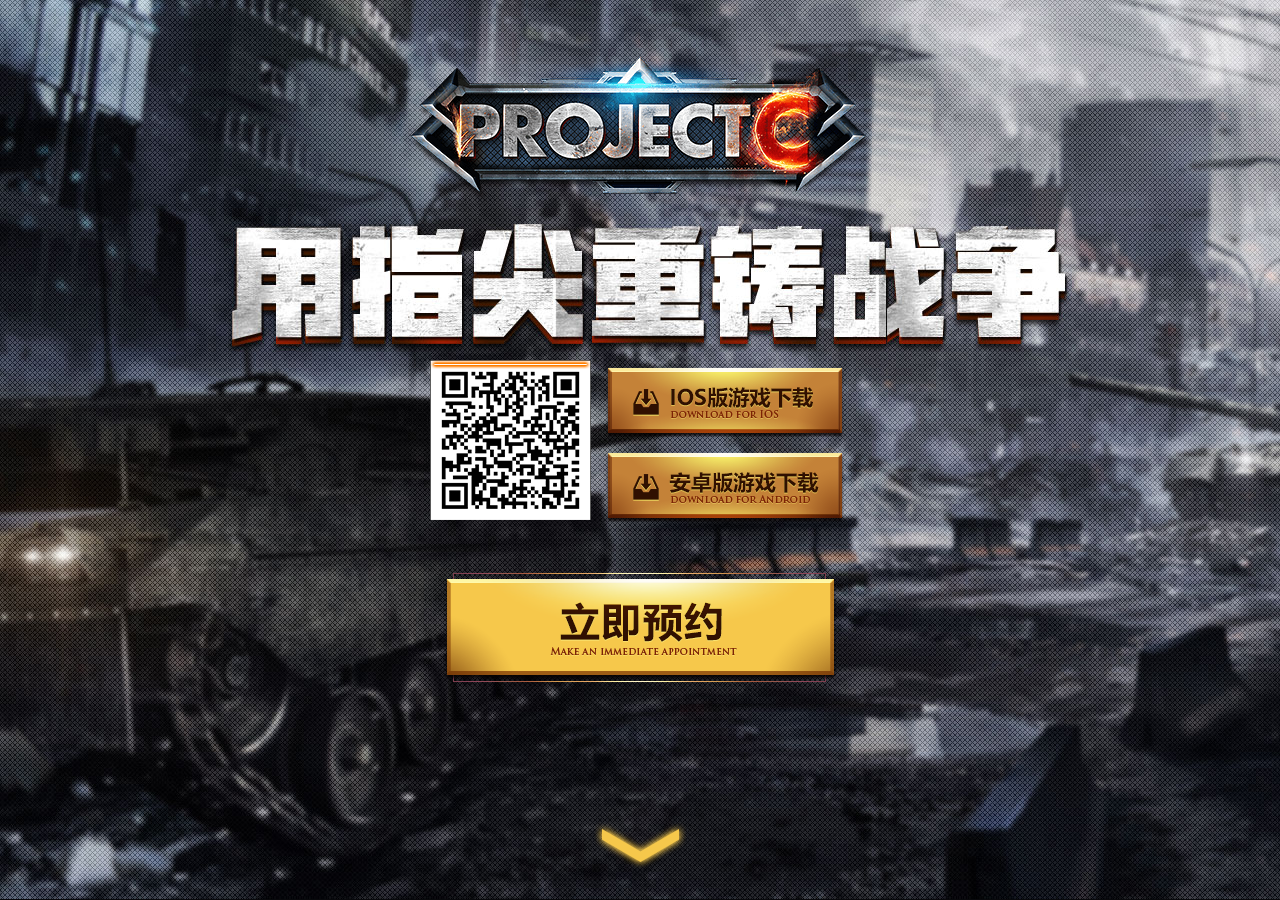
<file: index.html>
<!DOCTYPE html>
<html>
<head>
<meta charset="utf-8">
<title>《手游》</title>
<meta name="author" content="wlo:Cflower">
<meta http-equiv="X-UA-Compatible" content="IE=edge">
<meta name="keywords" content="《手游》">
<meta name="description" content="《手游》">
<meta name="full-screen" content="yes">
<meta http-equiv="Expires" content="-1">
<meta name="apple-touch-fullscreen" content="yes">
<meta name="format-detection" content="address=no">
<meta name="format-detection" content="telephone=no">
<meta name="apple-mobile-web-app-capable" content="yes">
<meta name="apple-mobile-web-app-status-bar-style" content="black">
<meta name="msapplication-tap-highlight" content="no">
<meta name="viewport" content="width=device-width, initial-scale=1.0, maximum-scale=1.0, user-scalable=0">
<link type="text/css" rel="stylesheet" href="css/common.css">
<link rel="stylesheet" type="text/css" href="css/style_pc.css" media="screen and (min-width:960px)"/>
<link rel="stylesheet" type="text/css" href="css/style_phone.css"  media="screen and (max-width:960px)"/>
<link rel="stylesheet" type="text/css" href="css/swiper.min.css">
<script type="text/javascript" src="js/jquery-2.1.4.min.js"></script>
<script type="text/javascript" src="js/rem.js"></script>
</head>

<body>
<!--[if lte IE 8]>
<body class="ite">
<p class="chromeframe">亲，浏览器版本过低，换一个吧！<a href="http://windows.microsoft.com/" target="_blank">升级您的IE浏览器</a>，或使用<a href="http://www.google.cn/intl/zh-CN/chrome/" target="_blank">Google Chrome</a>、<a href="http://www.firefox.com.cn/download/" target="_blank">Firefox</a>等高级浏览器。</p>
<![endif]-->
<div class="wrap">
	<div class="swiper-container">
		<div class="swiper-wrapper">
		    <div class="swiper-slide">
		    	<div class="page1">
		    		<div class="logo"><a href="javascript:;"><img src="images/logo.png"></a></div>
		    		<div class="pageCon clearfloat">
		    			<p class="code_box"><img src="images/code.png"></p>
		    			<a href="javascript:;" target="_blank" class="download_ios">IOS版游戏下载</a>
		    			<a href="javascript:;" target="_blank" class="download_android">安卓版游戏下载</a>
		    		</div>
		    		<div class="orderBtn_box"><a href="news.html" target="_blank" class="order_btn"></a></div>
		    	</div>
		    </div>
		    <div class="swiper-slide">
		    	<div class="page2">
		    		<div class="logo"><a href="javascript:;"><img src="images/logo.png"></a></div>
		    	</div>
		    </div>
		    <div class="swiper-slide">
		    	<div class="page3">
		    		<div class="logo"><a href="javascript:;"><img src="images/logo.png"></a></div>
		    	</div>
		    </div>
		    <div class="swiper-slide">
		    	<div class="page4">
		    		<div class="logo"><a href="javascript:;"><img src="images/logo.png"></a></div>
		    		<div class="pageCon clearfloat page4Con">
		    			<p class="code_box"><img src="images/code.png"></p>
		    			<p class="code_text">诚邀您成为首批封测玩家<br />添加微信公众号：zjzz</p>
		    		</div>
		    		<div class="orderBtn_box">
		    			<a href="javascript:;" target="_blank" class="order_btn"></a>
		    			<a href="javascript:;" target="_blank" class="latestNews_btn"></a>
		    		</div>
		    	</div>
		    </div>
		</div>
	</div>
	<!-- Add Arrows -->
	<div class="next swiper-button-next"></div>
</div>



<script type="text/javascript" src="js/swiper.min.js"></script>

<script>
    var swiper = new Swiper('.swiper-container', {
           direction: 'vertical',
           slidesPerView: 1,
           mousewheel: true,
           navigation: {
        		nextEl: '.swiper-button-next'
      		},
      		/*on:{
      			slideNextTransitionEnd:function(){
      				console.log(swiperSlideLen)
      				console.log(swiper.activeIndex)
      				if(swiperSlideLen == (swiper.activeIndex+1)){
      					$('.next').hide()
      				}
      			}
      		}*/
     });
  </script>

</body>
</html>
</file>
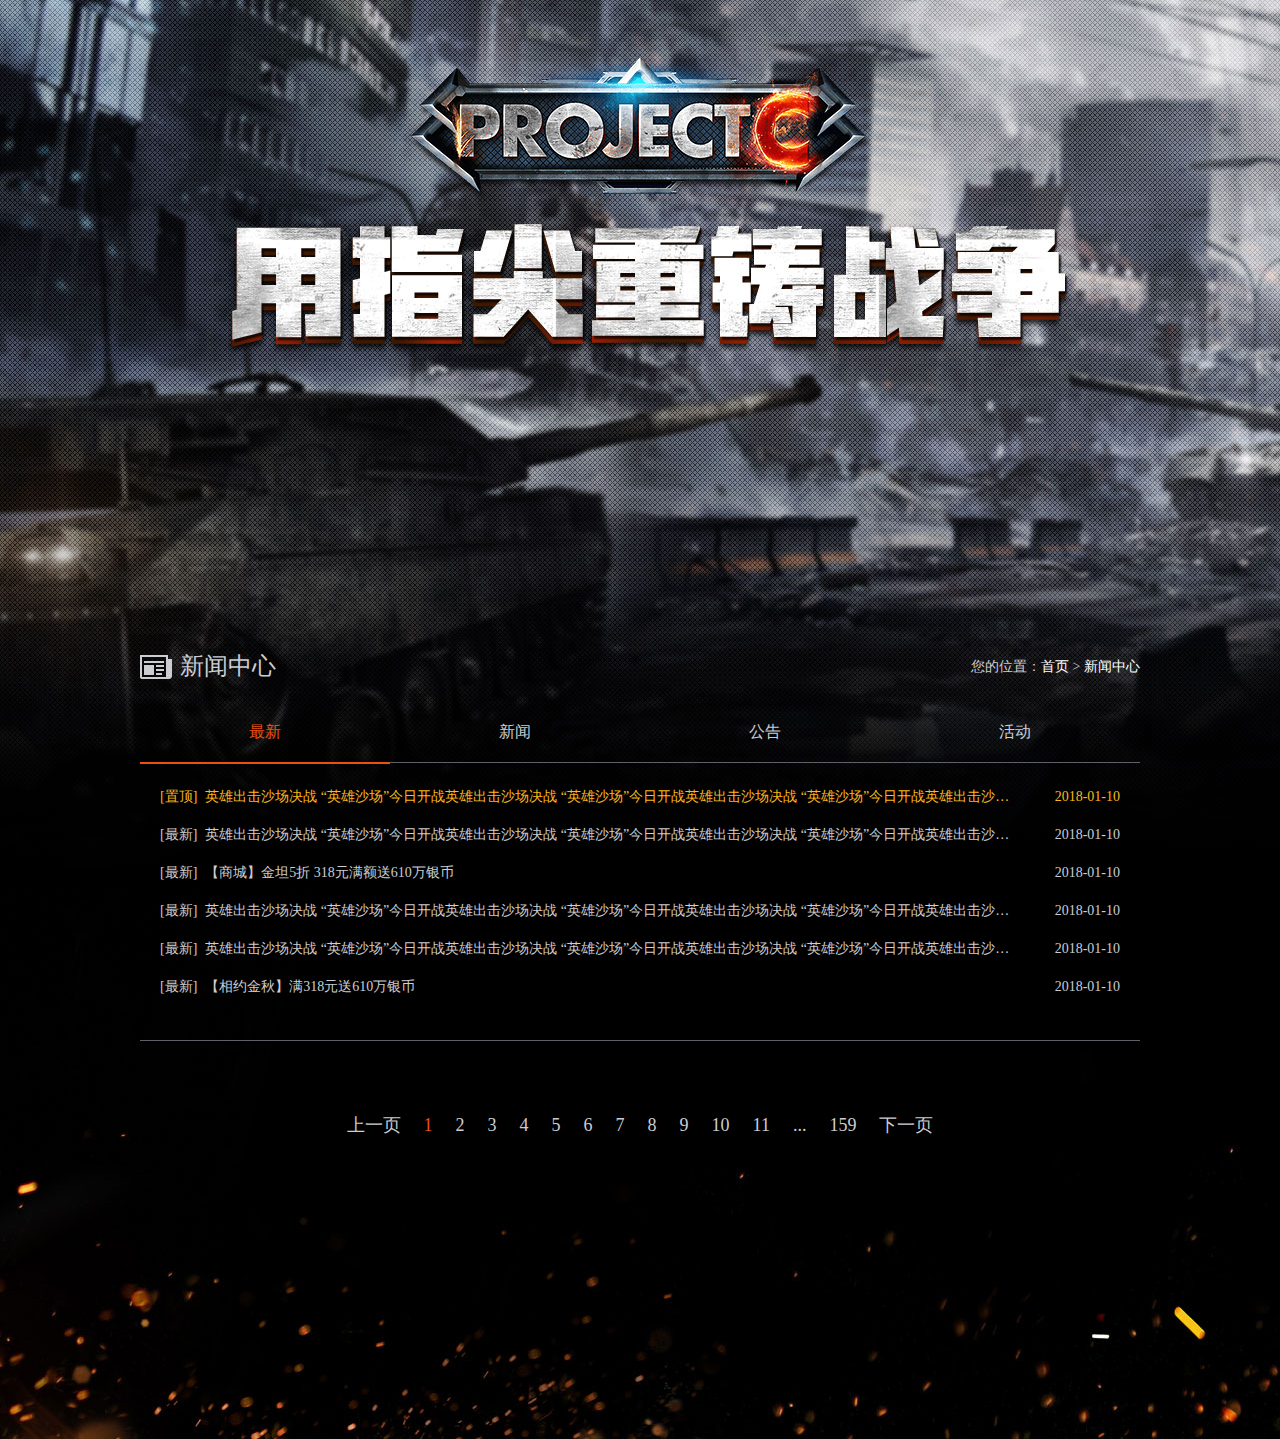
<file: news.html>
<!DOCTYPE html>
<html>
<head>
<meta charset="utf-8">
<title>《手游》</title>
<meta name="author" content="wlo:Cflower">
<meta http-equiv="X-UA-Compatible" content="IE=edge">
<meta name="keywords" content="《手游》">
<meta name="description" content="《手游》">
<meta name="full-screen" content="yes">
<meta http-equiv="Expires" content="-1">
<meta name="apple-touch-fullscreen" content="yes">
<meta name="format-detection" content="address=no">
<meta name="format-detection" content="telephone=no">
<meta name="apple-mobile-web-app-capable" content="yes">
<meta name="apple-mobile-web-app-status-bar-style" content="black">
<meta name="msapplication-tap-highlight" content="no">
<meta name="viewport" content="width=device-width, initial-scale=1.0, maximum-scale=1.0, user-scalable=0">
<link type="text/css" rel="stylesheet" href="css/common.css">
<link rel="stylesheet" type="text/css" href="css/style_pc.css" media="screen and (min-width:960px)"/>
<link rel="stylesheet" type="text/css" href="css/style_phone.css"  media="screen and (max-width:960px)"/>
<script type="text/javascript" src="js/jquery-2.1.4.min.js"></script>
<script type="text/javascript" src="js/rem.js"></script>
</head>

<body>
<!--[if lte IE 8]>
<body class="ite">
<p class="chromeframe">亲，浏览器版本过低，换一个吧！<a href="http://windows.microsoft.com/" target="_blank">升级您的IE浏览器</a>，或使用<a href="http://www.google.cn/intl/zh-CN/chrome/" target="_blank">Google Chrome</a>、<a href="http://www.firefox.com.cn/download/" target="_blank">Firefox</a>等高级浏览器。</p>
<![endif]-->
<div class="wrap newsWrap">
	<div class="news_container">
		<div class="splace">
			<div class="logo"><a href="javascript:;"><img src="images/logo.png"></a></div>
		</div>
		<div class="publicPage">
			<div class="public-top_tit clearfloat">
				<h3 class="newsIco fl">
				    <span><b></b>新闻中心</span>
				</h3>
				<p class="curr-position fr">您的位置：<a href="javascript:;">首页</a>    >    <a href="javascript:;" target="_blank">新闻中心</a></p>
			</div>
			<div class="public-tab_inner">
				<div class="public-tab">
				    <a href="javascript:;" class="active">最新</a>
				    <a href="javascript:;">新闻</a>
				    <a href="javascript:;">公告</a>
				    <a href="javascript:;">活动</a>
				</div>
				<div class="public-list_box">
					<div class="public-part">
						<ul class="newsList">
							<li>
							    <a href="news_con.html" target="_blank">
							        <b>[置顶]</b>
							        <span>英雄出击沙场决战 “英雄沙场”今日开战英雄出击沙场决战 “英雄沙场”今日开战英雄出击沙场决战 “英雄沙场”今日开战英雄出击沙场决战 “英雄沙场”今日开战英雄出击沙场决战 “英雄沙场”今日开战英雄出击沙场决战 “英雄沙场”今日开战英雄出击沙场决战 “英雄沙场”今日开战英雄出击沙场决战 “英雄沙场”今日开战</span>
							        <i>2018-01-10</i>
							    </a>
							</li>
							<li>
							    <a href="javascript:;" target="_blank">
							        <b>[最新]</b>
							        <span>英雄出击沙场决战 “英雄沙场”今日开战英雄出击沙场决战 “英雄沙场”今日开战英雄出击沙场决战 “英雄沙场”今日开战英雄出击沙场决战 “英雄沙场”今日开战英雄出击沙场决战 “英雄沙场”今日开战英雄出击沙场决战 “英雄沙场”今日开战英雄出击沙场决战 “英雄沙场”今日开战英雄出击沙场决战 “英雄沙场”今日开战</span>
							        <i>2018-01-10</i>
							    </a>
							</li>
							<li>
							    <a href="javascript:;" target="_blank">
							        <b>[最新]</b>
							        <span>【商城】金坦5折 318元满额送610万银币  </span>
							        <i>2018-01-10</i>
							    </a>
							</li>
							<li>
							    <a href="javascript:;" target="_blank">
							        <b>[最新]</b>
							        <span>英雄出击沙场决战 “英雄沙场”今日开战英雄出击沙场决战 “英雄沙场”今日开战英雄出击沙场决战 “英雄沙场”今日开战英雄出击沙场决战 “英雄沙场”今日开战英雄出击沙场决战 “英雄沙场”今日开战英雄出击沙场决战 “英雄沙场”今日开战英雄出击沙场决战 “英雄沙场”今日开战英雄出击沙场决战 “英雄沙场”今日开战</span>
							        <i>2018-01-10</i>
							    </a>
							</li>
							<li>
							    <a href="javascript:;" target="_blank">
							        <b>[最新]</b>
							        <span>英雄出击沙场决战 “英雄沙场”今日开战英雄出击沙场决战 “英雄沙场”今日开战英雄出击沙场决战 “英雄沙场”今日开战英雄出击沙场决战 “英雄沙场”今日开战英雄出击沙场决战 “英雄沙场”今日开战英雄出击沙场决战 “英雄沙场”今日开战英雄出击沙场决战 “英雄沙场”今日开战英雄出击沙场决战 “英雄沙场”今日开战</span>
							        <i>2018-01-10</i>
							    </a>
							</li>
							<li>
							    <a href="javascript:;" target="_blank">
							        <b>[最新]</b>
							        <span>【相约金秋】满318元送610万银币</span>
							        <i>2018-01-10</i>
							    </a>
							</li>
						</ul>
					</div>
				</div>
			</div>
			<!-- 分页 -->
			<div class="fpage">
			    <span class="total">总条数:3172</span>
			    <a class="uppage">上一页</a> 
			    <a href="http://wot.kongzhong.com/zixun/new_1.html" class="current">1</a> 
			    <a href="http://wot.kongzhong.com/zixun/new_2.html">2</a> 
			    <a href="http://wot.kongzhong.com/zixun/new_3.html">3</a>
			    <a href="http://wot.kongzhong.com/zixun/new_4.html">4</a>
			    <a href="http://wot.kongzhong.com/zixun/new_5.html">5</a>
			    <a href="http://wot.kongzhong.com/zixun/new_6.html">6</a>
			    <a href="http://wot.kongzhong.com/zixun/new_7.html">7</a>
			    <a href="http://wot.kongzhong.com/zixun/new_8.html">8</a>
			    <a href="http://wot.kongzhong.com/zixun/new_9.html">9</a>
			    <a href="http://wot.kongzhong.com/zixun/new_10.html">10</a>
			    <a href="http://wot.kongzhong.com/zixun/new_11.html">11</a>
			    <a>...</a> <a href="http://wot.kongzhong.com/zixun/new_159.html">159</a>
			    <a class="downpage" href="http://wot.kongzhong.com/zixun/new_2.html">下一页</a> 
			</div>
		</div>
	</div>
</div>



</body>
</html>
</file>
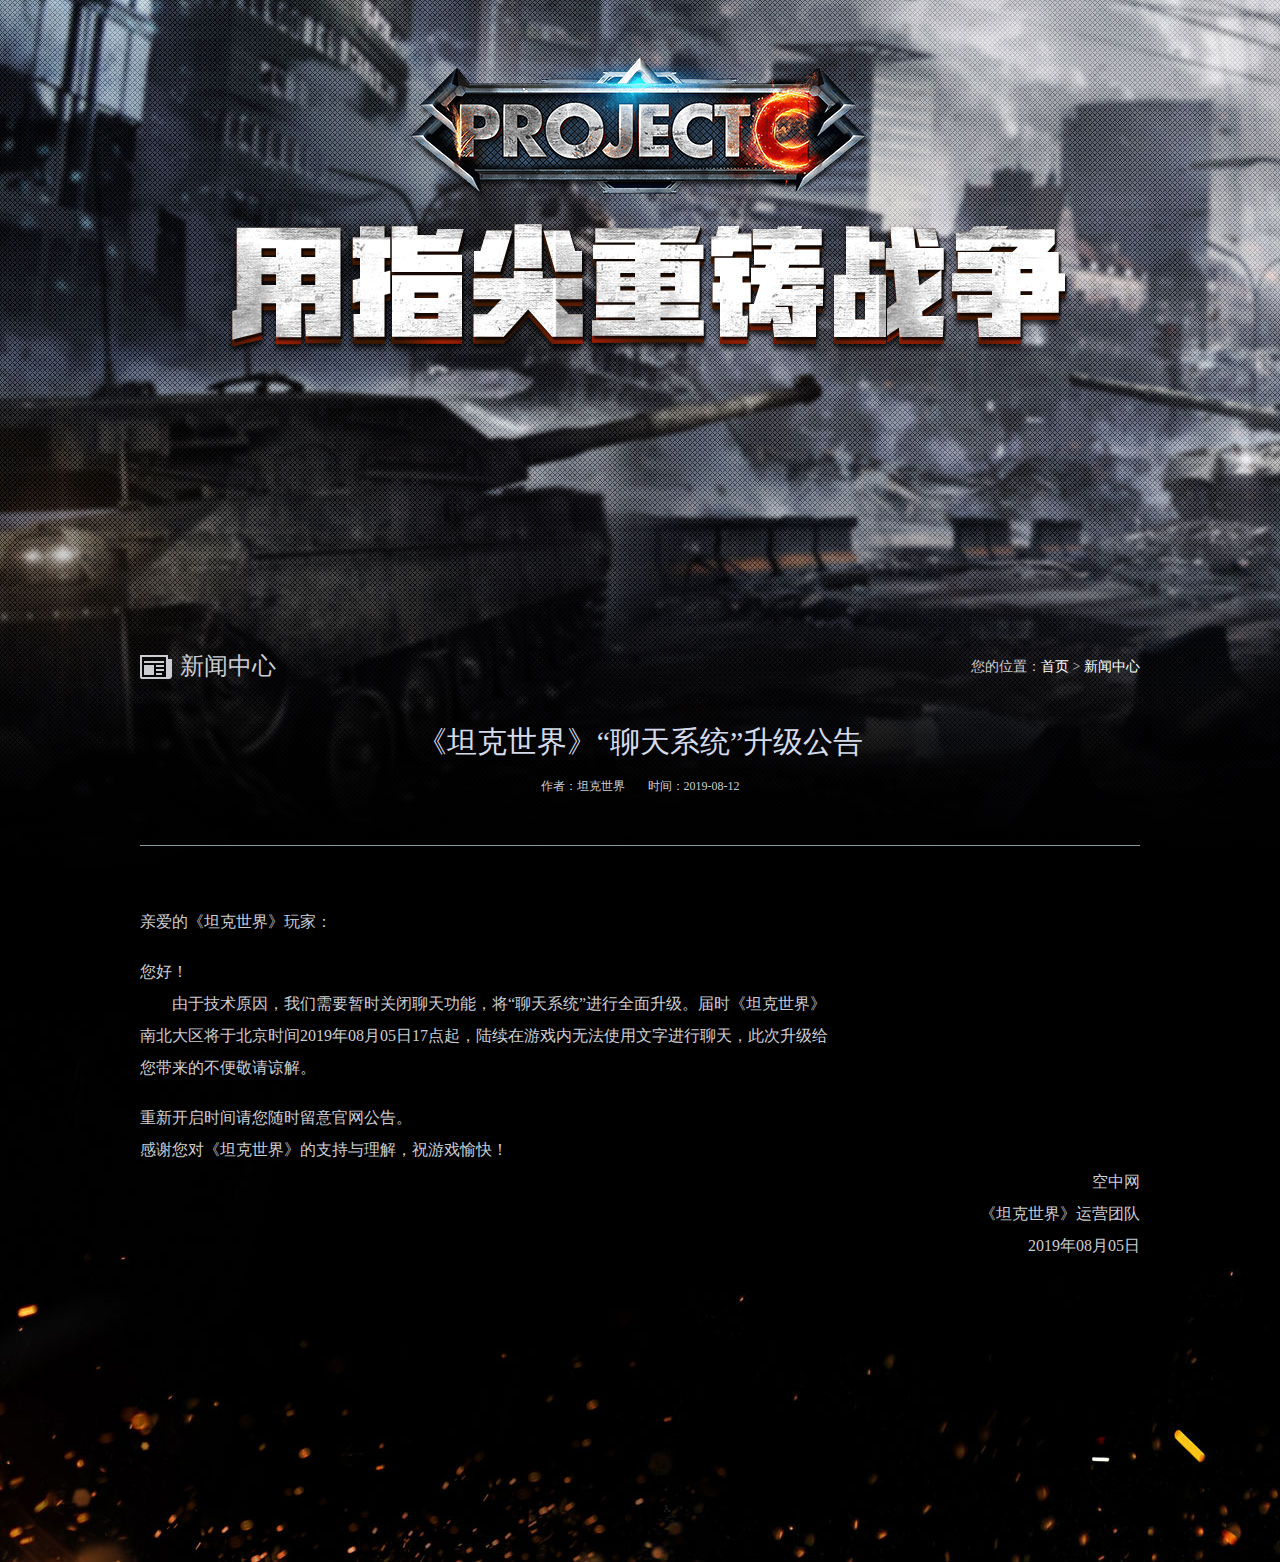
<file: news_con.html>
<!DOCTYPE html>
<html>
<head>
<meta charset="utf-8">
<title>《手游》</title>
<meta name="author" content="wlo:Cflower">
<meta http-equiv="X-UA-Compatible" content="IE=edge">
<meta name="keywords" content="《手游》">
<meta name="description" content="《手游》">
<meta name="full-screen" content="yes">
<meta http-equiv="Expires" content="-1">
<meta name="apple-touch-fullscreen" content="yes">
<meta name="format-detection" content="address=no">
<meta name="format-detection" content="telephone=no">
<meta name="apple-mobile-web-app-capable" content="yes">
<meta name="apple-mobile-web-app-status-bar-style" content="black">
<meta name="msapplication-tap-highlight" content="no">
<meta name="viewport" content="width=device-width, initial-scale=1.0, maximum-scale=1.0, user-scalable=0">
<link type="text/css" rel="stylesheet" href="css/common.css">
<link rel="stylesheet" type="text/css" href="css/style_pc.css" media="screen and (min-width:960px)"/>
<link rel="stylesheet" type="text/css" href="css/style_phone.css"  media="screen and (max-width:960px)"/>
<link rel="stylesheet" type="text/css" href="css/swiper.min.css">
<script type="text/javascript" src="js/jquery-2.1.4.min.js"></script>
<script type="text/javascript" src="js/rem.js"></script>
</head>

<body>
<!--[if lte IE 8]>
<body class="ite">
<p class="chromeframe">亲，浏览器版本过低，换一个吧！<a href="http://windows.microsoft.com/" target="_blank">升级您的IE浏览器</a>，或使用<a href="http://www.google.cn/intl/zh-CN/chrome/" target="_blank">Google Chrome</a>、<a href="http://www.firefox.com.cn/download/" target="_blank">Firefox</a>等高级浏览器。</p>
<![endif]-->
<div class="wrap newsWrap">
	<div class="news_container">
		<div class="splace">
			<div class="logo"><a href="javascript:;"><img src="images/logo.png"></a></div>
		</div>
		<div class="publicPage">
			<div class="public-top_tit clearfloat">
				<h3 class="newsIco fl">
				    <span><b></b>新闻中心</span>
				</h3>
				<p class="curr-position fr">您的位置：<a href="javascript:;">首页</a>    >    <a href="javascript:;" target="_blank">新闻中心</a></p>
			</div>
			<div class="public-web_inner">
				<div class="details">
					<div class="dTitle">
					    <h1 class="sedPage_tit">《坦克世界》“聊天系统”升级公告</h1>
					    <p>
					        <span>作者：坦克世界  </span>
					        <span>时间：2019-08-12</span>
					    </p>
					</div>
					<div class="detailsC">
					    <p>亲爱的《坦克世界》玩家：</p>
					    <br />
					    <p>您好！</p>
					    <p>　　由于技术原因，我们需要暂时关闭聊天功能，将“聊天系统”进行全面升级。届时《坦克世界》<br />南北大区将于北京时间2019年08月05日17点起，陆续在游戏内无法使用文字进行聊天，此次升级给<br />您带来的不便敬请谅解。</p>
					    <br />
					    <p>重新开启时间请您随时留意官网公告。</p>
					    <p>感谢您对《坦克世界》的支持与理解，祝游戏愉快！</p>
					    <p style="text-align: right;">　　空中网<br />
					    《坦克世界》运营团队<br />
					    2019年08月05日</p>
					</div>
				</div>
			</div>
		</div>
	</div>
</div>


<script type="text/javascript" src="js/jquery-2.1.4.min.js"></script>


</body>
</html>
</file>
<file: css/common.css>
@charset "utf-8";
/* wlo:Cflower */
body{margin:0 auto; padding:0; font-family:"微软雅黑","宋体", Times, serif; font-size:12px; font-weight:normal; position:relative; }
*{margin:0; padding:0;*zoom:1;}
ul,li,ol,dl{ list-style:none outside;}
h1,h2,h3,h4,h5,h6{font-size:12px; font-weight:normal;}
i,em,b,strong{font-style:normal;font-weight:normal;}
input{border:0; }
textarea{resize:none;}
input,select,textarea{outline:none;}
table{border-collapse:collapse;}
th,td{padding:0; border:1px solid #000;}
a img{border:0;}
img{border:none; display:block;}
a{outline:none; text-decoration:none; color:#fff;}
/* a:hover{text-decoration:underline;} */
a:active{star:expression(this.onFocus=this.blur());}
.fl{float:left;}
.fr{float:right;}
/* .clearfloat:after{clear: both;content:""; display: block; height: 0; visibility: hidden;} */
::-ms-clear{ display:none;}
::-ms-reveal{ display:none;} /*IE10+下文本框输入文字后又叉叉，密码框后有小眼睛图标，去除password类型输入框的眼睛需要使用伪元素*/
.clearfloat:after{display:block;content:''; clear:both;}
.clearfloat{zoom:1;}
*html{ background-image:url(about:blank); background-attachment:fixed; /*解决ie6下 层的闪动*/}
.chromeframe{background:#fff9d4;color:#000;padding:10px 0;text-align:center;border-bottom:1px solid #000; font-size:14px; margin:0 auto; min-width:1200px; max-width:1920px;}
.chromeframe a{ color:red;}
</file>
<file: css/style_pc.css>
@charset "utf-8";
.wrap{width: 100%;height: 100%;min-width: 1200px;max-width: 1920px;overflow: hidden;position: relative;background:#08090c; }
.logo{width: 461px;height: 161px;position: absolute;left: 50%;margin-left: -230px;top:45px; }
.page1,.page2,.page3,.page4{position: relative;width: 100%;height:100vh;}
.page1 .logo{top: 45px;}
.page2 .logo{top: 165px;}
.page3 .logo{top: 150px;}
.page4 .logo{top: 65px;}
.page1{background: url(../images/bg1.jpg) no-repeat center top;} 
.page2{background: url(../images/bg2.jpg) no-repeat center top;} 
.page3{background: url(../images/bg3.jpg) no-repeat center top;} 
.page4{background: url(../images/bg4.jpg) no-repeat center top;} 
.next.swiper-button-next{width:93px;height:48px;position: absolute;left:50%;bottom:30px;margin-left:-46px;top:auto;right:auto;background: url(../images/next.png) no-repeat center;text-indent: -999em;outline: none;}
.swiper-container {
    width: 100%;
    height: 100vh;
    margin-left: auto;
    margin-right: auto;
}
.swiper-slide {
    text-align: center;
    font-size: 18px;

    /* Center slide text vertically */
    display: -webkit-box;
    display: -ms-flexbox;
    display: -webkit-flex;
    display: flex;
    -webkit-box-pack: center;
    -ms-flex-pack: center;
    -webkit-justify-content: center;
    justify-content: center;
    -webkit-box-align: center;
    -ms-flex-align: center;
    -webkit-align-items: center;
    align-items: center;
}
.pageCon{width:420px;margin:360px auto 50px; }
.code_box{float: left;width:161px;height: 160px; position: relative;margin-right: 15px;}
.code_box:after {
    position: absolute;
    top: 0;
    left: 0;
    width: 161px;
    height: 9px;
    background: url(../images/code_line.png) center;
    -moz-animation: code_line 2s linear infinite alternate;
    -webkit-animation: code_line 2s linear infinite alternate;
    animation: code_line 2s linear infinite alternate;
    content: "";
}

.code_box img{display: block;width: 100%;height: 100%;}
.pageCon a{display: block;width: 238px;height: 70px;float: left;text-indent: -999em;}
.download_ios{background: url(../images/ios.png) no-repeat center;margin:8px 0 15px;}
.download_android{background: url(../images/android.png) no-repeat center;}
.orderBtn_box{text-align: center;}
.orderBtn_box a{display: inline-block;width: 391px;height: 109px;margin:0 40px;}
.order_btn{background: url(../images/order.png) no-repeat center;}
.code_text{font-size:24px;color: #f6c84b;font-weight: bold;float: left;padding-top:40px; width: 270px;text-align: left; }
.page4Con{width:480px;margin-top: 440px;}
.latestNews_btn{background: url(../images/news.png) no-repeat center;}
/*新闻列表*/
.newsWrap{width: 100%;background: url(../images/bg6.jpg) no-repeat center bottom #000000;padding-bottom: 270px;}
.news_container{width: 100%;background: url(../images/bg5.jpg) no-repeat center top ;}
.splace{height:650px; }
.publicPage{width: 1000px;margin:0 auto;}
.public-top_tit{margin-bottom: 10px;}
.newsIco{font-size: 24px;overflow: hidden;color: #cbcdd2;}
.newsIco span {
    float: left;
    padding-left: 40px;
    position: relative;
}
.newsIco span b{position: absolute;left: 0;top: 5px;width: 32px;height: 24px;background: url(../images/ico1.png) no-repeat center;}
.curr-position{margin-top: 8px;font-size: 14px;color:#cbcdd2; }
.public-tab_inner{padding:20px 0;border-bottom: 1px solid #606168;margin-bottom: 40px;}
.public-tab{overflow: hidden;height: 52px;}
.public-tab a{width: 25%;text-align:center;float: left;height: 50px;line-height: 40px;border-bottom:1px solid #606168;color:#cbcdd2;font-size: 16px;  }
.public-tab a:hover,.public-tab a.active{border-bottom:2px solid #e95112;color: #e95112;}
.public-list_box{padding:14px 0;}
.newsList li{padding:0 20px;}
.newsList li a{font-size: 14px;height: 38px;line-height: 38px;overflow: hidden;display: block;color: #cbcdd2;}
.newsList li a b,.newsList li a span{float: left;}
.newsList li i{float: right;}
.newsList li span{width: 815px;margin:0 8px;overflow: hidden;text-overflow: ellipsis;white-space: nowrap;}
.newsList li:first-child a{color:#fab81b; }
/*新闻内容页*/
.public-web_inner{padding: 30px 0;}
.sedPage_tit{font-size:30px;color: #d5dbeb;text-align: center;margin-bottom: 15px;}
.dTitle{text-align: center;padding-bottom:50px;border-bottom:1px solid #8a989d; margin-bottom: 60px;}
.dTitle p{text-align: center;font-size: 12px;color: #cbcdd2;}
.dTitle p span{display: inline-block;*display: inline;*zoom:1;margin:0 10px;}
.detailsC{font-size: 16px;color: #cbcdd2;}
.detailsC p{line-height: 2em;}
.detailsC p img{display: block;width: auto;max-width: 820px;overflow: hidden;margin:15px auto 40px;}
.detailsC p a{color:#d8dbdc;}
.detailsC p a:hover{color:#93e6df;}
.detailsC p strong{font-weight:bold;}
.detailsC table{margin:20px auto;width: auto;text-align: center;}
.detailsC table tr td{border:1px solid #8a989d;padding:10px 10px;width:auto;}
/*分页*/
.fpage{ text-align:center; padding:32px 0;}
.fpage .total{ display:none;}
.fpage a:hover{ text-decoration:none;}
.fpage span,.fpage a{ display:inline-block; *display:inline; zoom:1; font-size:18px; color:#cbcdd2;text-align: center;padding:0 10px; }
.fpage a[href]:hover,.fpage a.current{ color:#e95112; }




@-moz-keyframes code_line {
  from {
    top: 0
  }

  to {
    top: 140px
  }
}

@-webkit-keyframes code_line {
  from {
    top: 0
  }

  to {
    top: 140px
  }
}

@keyframes code_line {
  from {
    top: 0
  }

  to {
    top: 140px
  }
}
</file>
<file: css/style_phone.css>
@charset "utf-8";
.wrap{width: 100%;height: 100%;overflow: hidden;position: relative;background:#08090c; }
.page1,.page2,.page3,.page4{position: relative;width: 100%;height:100vh;}
.logo{width: 4.61rem;height: 1.61rem;position: absolute;left: 50%;margin-left: -2.3rem;top:0.7rem; }
.logo a img{width: 100%;}
.splace .logo{top:0.25rem; }
.page1{background: url(../images/bg1_1.jpg) no-repeat center;background-size: 100% 100%;} 
.page2{background: url(../images/bg2_2.jpg) no-repeat center;background-size: 100% 100%;} 
.page3{background: url(../images/bg3_3.jpg) no-repeat center;background-size: 100% 100%;} 
.page4{background: url(../images/bg4_4.jpg) no-repeat center;background-size: 100% 100%;} 
.next.swiper-button-next{width:0.93rem;height:0.48rem;position: absolute;left:50%;bottom:0.3rem;margin-left:-0.46rem;top:auto;right:auto;background: url(../images/next.png) no-repeat center;text-indent: -999em;outline: none;background-size:100% 100%;}
.swiper-container {
    width: 100%;
    height: 100vh;
    margin-left: auto;
    margin-right: auto;
}
.swiper-slide {
    text-align: center;
    font-size: 18px;

    /* Center slide text vertically */
    display: -webkit-box;
    display: -ms-flexbox;
    display: -webkit-flex;
    display: flex;
    -webkit-box-pack: center;
    -ms-flex-pack: center;
    -webkit-justify-content: center;
    justify-content: center;
    -webkit-box-align: center;
    -ms-flex-align: center;
    -webkit-align-items: center;
    align-items: center;
}
.pageCon{width:4.3rem;margin:5rem auto 0.5rem; }
.code_box{float: left;width:1.61rem;height: 1.6rem; position: relative;margin-right: 0.15rem;}
.code_box:after {
    position: absolute;
    top: 0;
    left: 0;
    width: 1.61rem;
    height: 0.09rem;
    background: url(../images/code_line.png) center;
    -moz-animation: code_line 2s linear infinite alternate;
    -webkit-animation: code_line 2s linear infinite alternate;
    animation: code_line 2s linear infinite alternate;
    content: "";
}

.code_box img{display: block;width: 100%;height: 100%;}
.pageCon a{display: block;width: 2.38rem;height: 0.7rem;float: left;text-indent: -999em;}
.download_ios{background: url(../images/ios.png) no-repeat center;margin:0.08rem 0 0.15rem;background-size: 100% 100%;}
.download_android{background: url(../images/android.png) no-repeat center;background-size: 100% 100%;}
.orderBtn_box{text-align: center;}
.orderBtn_box a{display: inline-block;width: 3.91rem;height: 1.09rem;margin:0 0.4rem;}
.order_btn{background: url(../images/order.png) no-repeat center;background-size: 100% 100%;}
.code_text{font-size:0.24rem;color: #f6c84b;font-weight: bold;float: left;padding-top:0.4rem; width: 2.7rem;text-align: left; }
.page4Con{width:4.8rem;}
.latestNews_btn{background: url(../images/news.png) no-repeat center;background-size: 100% 100%;}
/*新闻列表*/
.newsWrap{width: 100%;background: url(../images/bg6_6.jpg) no-repeat center bottom #000000;padding-bottom: 2.7rem;background-size: 100% 2rem;}
.news_container{width: 100%;background: url(../images/bg5_5.jpg) no-repeat center top;background-size: 100% 6.9rem;}
.splace{height:4.9rem; }
.publicPage{width: 6.7rem;margin:0 auto;}
.public-top_tit{margin-bottom: 0.1rem;}
.newsIco{font-size: 0.24rem;color: #cbcdd2;}
.newsIco span {
    padding-left: 0.5rem;
    position: relative;
}
.newsIco span b{position: absolute;left: 0;top: 0.05rem;width: 0.39rem;height: 0.29rem;background: url(../images/ico1.png) no-repeat center;background-size: 100% 100%;}
.curr-position{margin-top: 0.08rem;font-size: 0.24rem;color:#cbcdd2; }
.public-tab_inner{padding:0.2rem 0;border-bottom: 1px solid #606168;}
.public-tab{overflow: hidden;height: 0.52rem;}
.public-tab a{width: 25%;text-align:center;float: left;height: 0.5rem;line-height: 0.4rem;border-bottom:1px solid #606168;color:#cbcdd2;font-size: 0.24rem;  }
.public-tab a:hover,.public-tab a.active{border-bottom:2px solid #e95112;color: #e95112;}
.public-list_box{padding:0.14rem 0;}
.newsList li{padding:0 0.05rem;}
.newsList li a{font-size: 0.24rem;height: 0.4rem;line-height: 0.4rem;overflow: hidden;display: block;color: #cbcdd2;}
.newsList li a b,.newsList li a span{float: left;}
.newsList li i{float: right;}
.newsList li span{width: 4rem;margin:0 0.08rem;overflow: hidden;text-overflow: ellipsis;white-space: nowrap;}
.newsList li:first-child a{color:#fab81b; }
/*新闻内容页*/
.public-web_inner{padding: 0.3rem 0;}
.sedPage_tit{font-size:0.3rem;color: #d5dbeb;text-align: center;margin-bottom: 0.15rem;}
.dTitle{text-align: center;padding-bottom:0.4rem;border-bottom:1px solid #8a989d; margin-bottom: 0.4rem;}
.dTitle p{text-align: center;font-size: 0.24rem;color: #cbcdd2;}
.dTitle p span{display: inline-block;*display: inline;*zoom:1;margin:0 0.1rem;}
.detailsC{font-size: 0.24rem;color: #cbcdd2;}
.detailsC p{line-height: 2em;}
.detailsC p img{display: block;width: auto;max-width: 6rem;overflow: hidden;margin:0.15rem auto 0.4rem;}
.detailsC p a{color:#d8dbdc;}
.detailsC p a:hover{color:#93e6df;}
.detailsC p strong{font-weight:bold;}
.detailsC table{margin:20px auto;width: auto;text-align: center;}
.detailsC table tr td{border:1px solid #8a989d;padding:0.1rem 0.1rem;width:auto;}
/*分页*/
.fpage{ text-align:center; padding:0.3rem 0;font-size: 0.24rem;}
.fpage .total{ display:none;}
.fpage a:hover{ text-decoration:none;}
.fpage span,.fpage a{ display:inline-block; *display:inline; zoom:1; font-size:0.24rem; color:#cbcdd2;text-align: center;padding:0 0.05rem; }
.fpage a[href]:hover,.fpage a.current{ color:#e95112; }




@-moz-keyframes code_line {
  from {
    top: 0
  }

  to {
    top: 1.4rem
  }
}

@-webkit-keyframes code_line {
  from {
    top: 0
  }

  to {
    top: 1.4rem
  }
}

@keyframes code_line {
  from {
    top: 0
  }

  to {
    top: 1.4rem
  }
}
</file>
